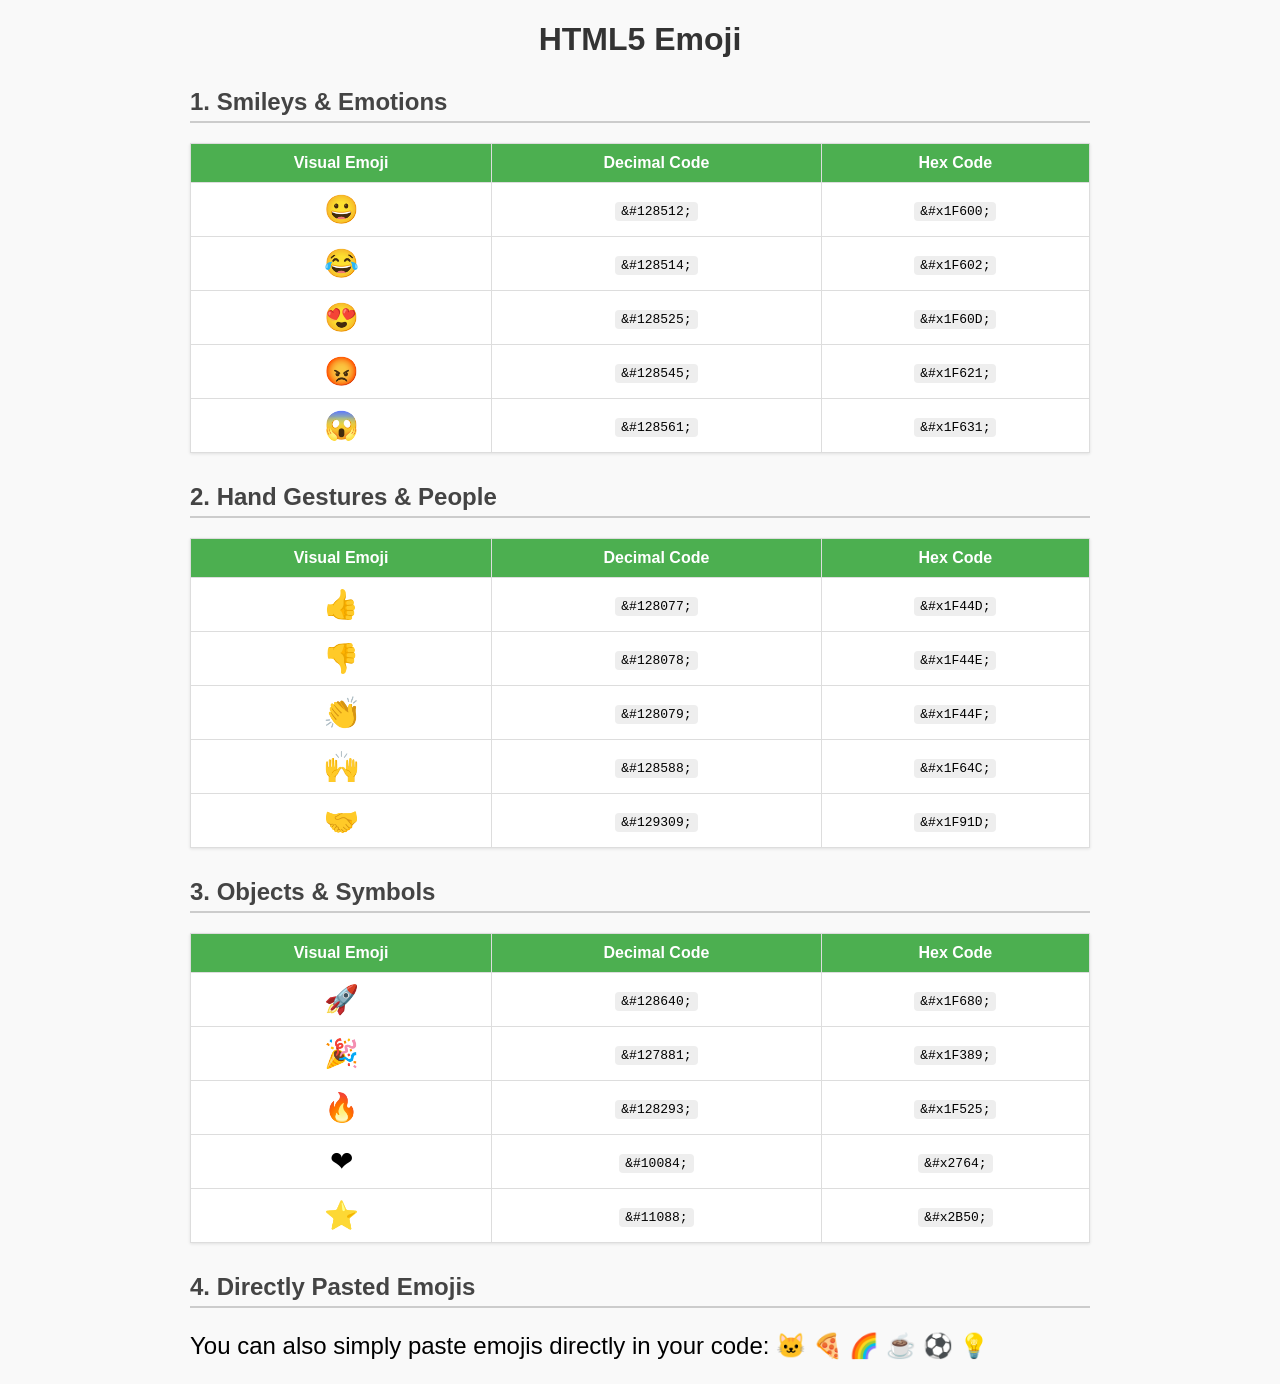
<file: Index.html>
<!DOCTYPE html>
<html lang="en">
<head>
    <meta charset="UTF-8">
    <meta name="viewport" content="width=device-width, initial-scale=1.0">
    <title>Complete HTML5 Emoji Reference</title>
    <link rel="stylesheet" href="./Index.css">
</head>
<body>
    <h1>HTML5 Emoji</h1>

  <h2>1. Smileys & Emotions</h2>
  <table>
    <thead>
      <tr>
        <th>Visual Emoji</th>
        <th>Decimal Code</th>
        <th>Hex Code</th>
      </tr>
    </thead>
    <tbody>
      <tr>
        <td class="emoji-display">&#128512;</td>
        <td><code>&amp;#128512;</code></td>
        <td><code>&amp;#x1F600;</code></td>
      </tr>
      <tr>
        <td class="emoji-display">&#128514;</td>
        <td><code>&amp;#128514;</code></td>
        <td><code>&amp;#x1F602;</code></td>
      </tr>
      <tr>
        <td class="emoji-display">&#128525;</td>
        <td><code>&amp;#128525;</code></td>
        <td><code>&amp;#x1F60D;</code></td>
      </tr>
      <tr>
        <td class="emoji-display">&#128545;</td>
        <td><code>&amp;#128545;</code></td>
        <td><code>&amp;#x1F621;</code></td>
      </tr>
      <tr>
        <td class="emoji-display">&#128561;</td>
        <td><code>&amp;#128561;</code></td>
        <td><code>&amp;#x1F631;</code></td>
      </tr>
    </tbody>
  </table>

  <h2>2. Hand Gestures & People</h2>
  <table>
    <thead>
      <tr>
        <th>Visual Emoji</th>
        <th>Decimal Code</th>
        <th>Hex Code</th>
      </tr>
    </thead>
    <tbody>
      <tr>
        <td class="emoji-display">&#128077;</td>
        <td><code>&amp;#128077;</code></td>
        <td><code>&amp;#x1F44D;</code></td>
      </tr>
      <tr>
        <td class="emoji-display">&#128078;</td>
        <td><code>&amp;#128078;</code></td>
        <td><code>&amp;#x1F44E;</code></td>
      </tr>
      <tr>
        <td class="emoji-display">&#128079;</td>
        <td><code>&amp;#128079;</code></td>
        <td><code>&amp;#x1F44F;</code></td>
      </tr>
      <tr>
        <td class="emoji-display">&#128588;</td>
        <td><code>&amp;#128588;</code></td>
        <td><code>&amp;#x1F64C;</code></td>
      </tr>
      <tr>
        <td class="emoji-display">&#129309;</td>
        <td><code>&amp;#129309;</code></td>
        <td><code>&amp;#x1F91D;</code></td>
      </tr>
    </tbody>
  </table>

  <h2>3. Objects & Symbols</h2>
  <table>
    <thead>
      <tr>
        <th>Visual Emoji</th>
        <th>Decimal Code</th>
        <th>Hex Code</th>
      </tr>
    </thead>
    <tbody>
      <tr>
        <td class="emoji-display">&#128640;</td>
        <td><code>&amp;#128640;</code></td>
        <td><code>&amp;#x1F680;</code></td>
      </tr>
      <tr>
        <td class="emoji-display">&#127881;</td>
        <td><code>&amp;#127881;</code></td>
        <td><code>&amp;#x1F389;</code></td>
      </tr>
      <tr>
        <td class="emoji-display">&#128293;</td>
        <td><code>&amp;#128293;</code></td>
        <td><code>&amp;#x1F525;</code></td>
      </tr>
      <tr>
        <td class="emoji-display">&#10084;</td>
        <td><code>&amp;#10084;</code></td>
        <td><code>&amp;#x2764;</code></td>
      </tr>
      <tr>
        <td class="emoji-display">&#11088;</td>
        <td><code>&amp;#11088;</code></td>
        <td><code>&amp;#x2B50;</code></td>
      </tr>
    </tbody>
  </table>

  <h2>4. Directly Pasted Emojis</h2>
  <p style="font-size: 24px;">
    You can also simply paste emojis directly in your code: 🐱 🍕 🌈 ☕ ⚽ 💡
  </p>
</body>
</html>
</file>
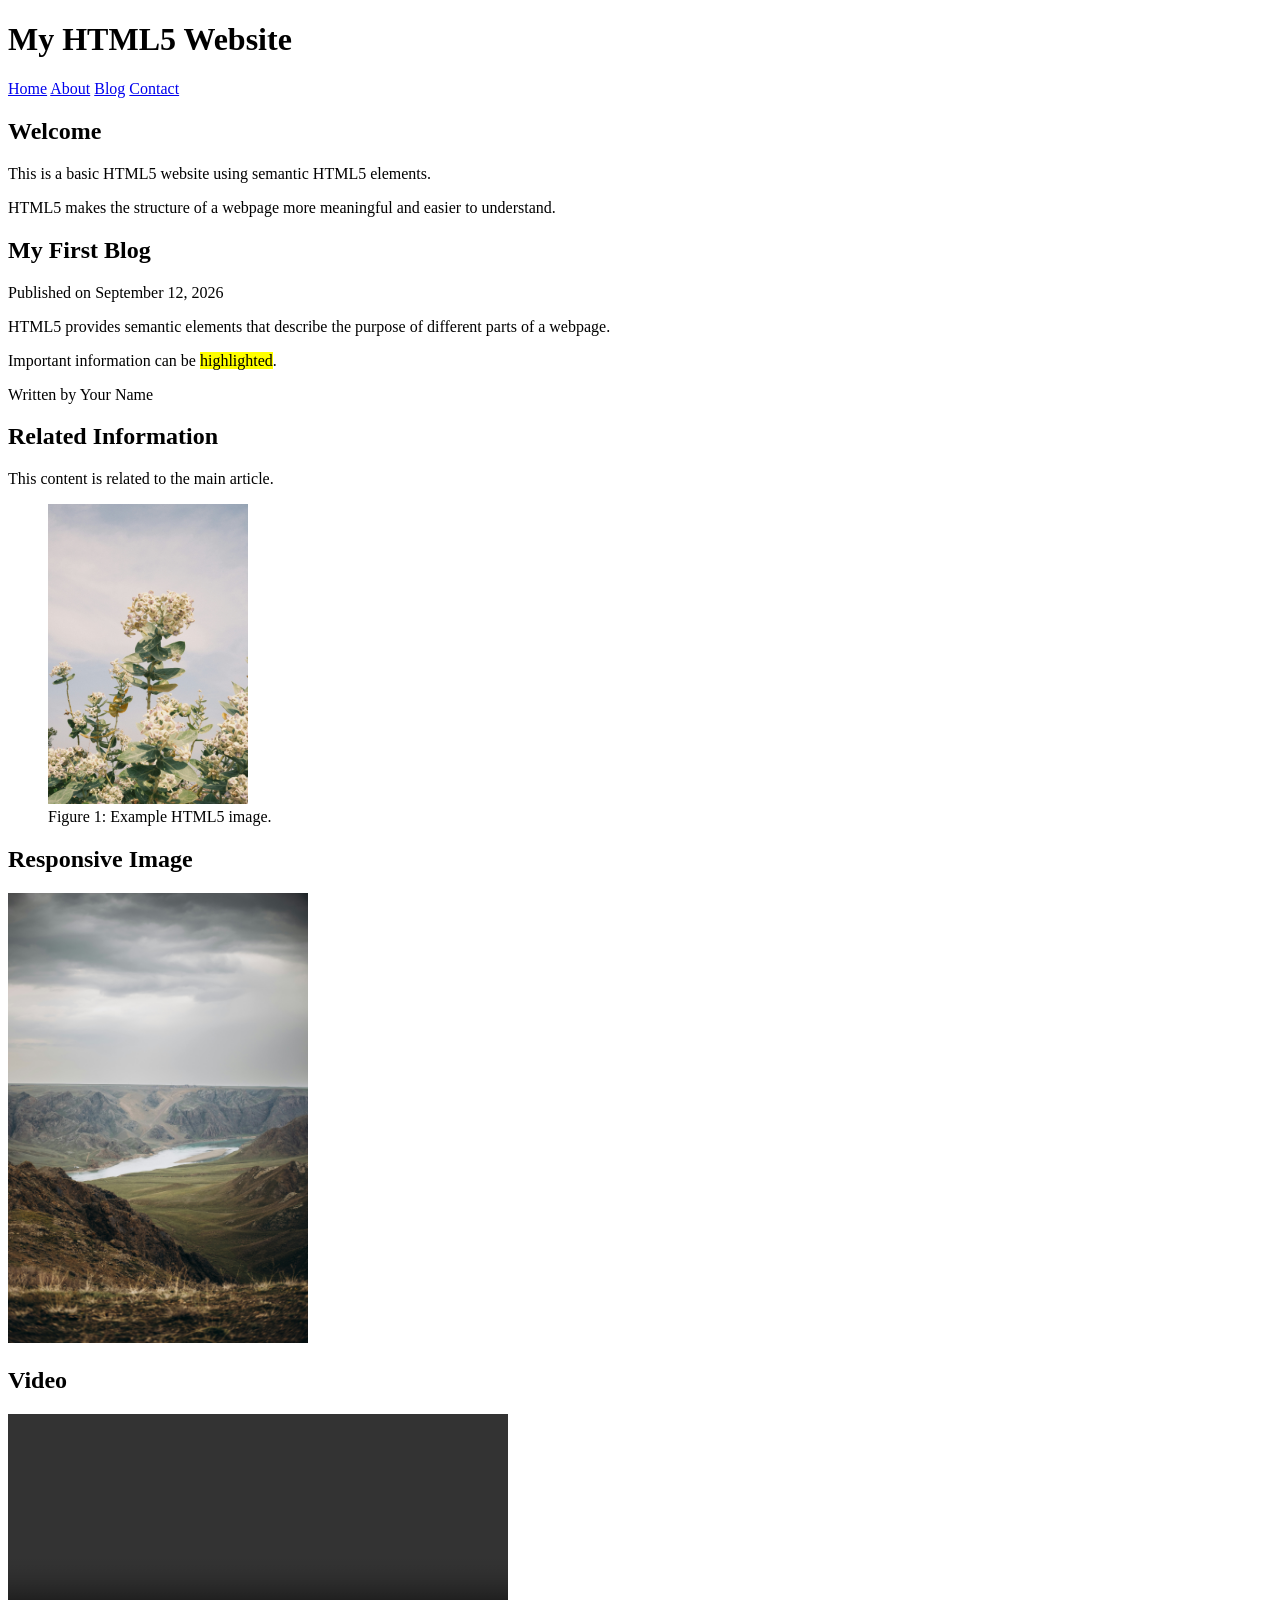
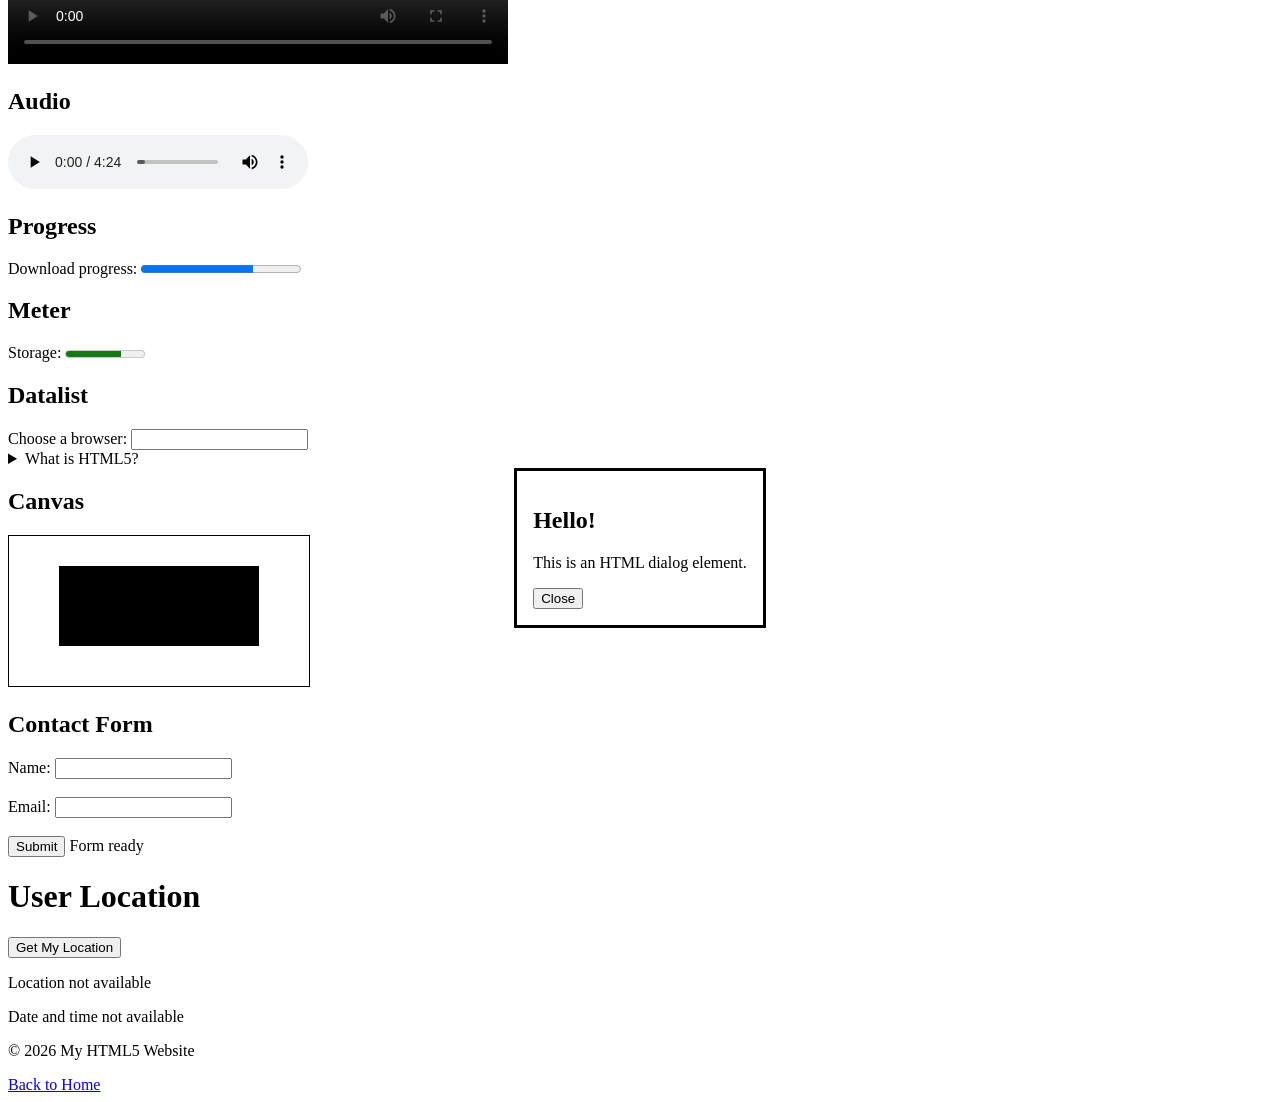
<file: HTML5 Tags and Geolocation/Assignment.html>
<!doctype html>
<html lang="en">
  <head>
    <meta charset="UTF-8" />

    <!-- Responsive design -->
    <meta name="viewport" content="width=device-width, initial-scale=1.0" />

    <meta name="description" content="HTML5 Basic Web Page" />
    <meta name="author" content="Your Name" />

    <title>HTML5 Basic Website</title>
  </head>

  <body>
    <!-- HEADER -->
    <header>
      <h1>My HTML5 Website</h1>

      <!-- NAVIGATION -->
      <nav>
        <a href="#home">Home</a>
        <a href="#about">About</a>
        <a href="#blog">Blog</a>
        <a href="#contact">Contact</a>
      </nav>
    </header>

    <!--  MAIN CONTENT  -->
    <main id="home">
      <!--  SECTION  -->
      <section>
        <h2>Welcome</h2>

        <p>This is a basic HTML5 website using semantic HTML5 elements.</p>

        <p>
          HTML5 makes the structure of a webpage more meaningful and easier to
          understand.
        </p>
      </section>

      <!--  ARTICLE  -->
      <section id="blog">
        <article>
          <header>
            <h2>My First Blog</h2>

            <p>
              Published on
              <time datetime="2026-09-12"> September 12, 2026 </time>
            </p>
          </header>

          <p>
            HTML5 provides semantic elements that describe the purpose of
            different parts of a webpage.
          </p>

          <p>
            Important information can be
            <mark>highlighted</mark>.
          </p>

          <footer>
            <p>Written by Your Name</p>
          </footer>
        </article>
      </section>

      <!--  ASIDE  -->
      <aside>
        <h2>Related Information</h2>

        <p>This content is related to the main article.</p>
      </aside>

      <!--  FIGURE  -->
      <section>
        <figure>
          <img src="image.jpg" alt="Example image" width="200" />

          <figcaption>Figure 1: Example HTML5 image.</figcaption>
        </figure>
      </section>

      <!--  PICTURE  -->
      <section>
        <h2>Responsive Image</h2>

        <picture>
          <source media="(max-width: 600px)" srcset="small.jpg" />

          <source media="(min-width: 601px)" srcset="large.jpg" />

          <img src="large.jpg" alt="Responsive example" width="300" />
        </picture>
      </section>

      <!--  VIDEO -->
      <section>
        <h2>Video</h2>

        <video controls width="500">
          <source src="video.mp4" type="video/mp4" />

          Your browser does not support video.
        </video>
      </section>

      <!--  AUDIO  -->
      <section>
        <h2>Audio</h2>

        <audio controls>
          <source src="audio.mp3" type="audio/mpeg" />

          Your browser does not support audio.
        </audio>
      </section>

      <!--  PROGRESS  -->
      <section>
        <h2>Progress</h2>

        <label for="progress"> Download progress: </label>

        <progress id="progress" value="70" max="100">70%</progress>
      </section>

      <!--  METER  -->
      <section>
        <h2>Meter</h2>

        <label for="storage"> Storage: </label>

        <meter id="storage" value="7" min="0" max="10">70%</meter>
      </section>

      <!--  DATALIST -->
      <section>
        <h2>Datalist</h2>

        <label for="browser"> Choose a browser: </label>

        <input list="browsers" id="browser" name="browser" />

        <datalist id="browsers">
          <option value="Chrome"></option>
          <option value="Firefox"></option>
          <option value="Edge"></option>
          <option value="Safari"></option>
          <option value="Opera"></option>
        </datalist>
      </section>

      <!--  DETAILS & SUMMARY  -->
      <section>
        <details>
          <summary>What is HTML5?</summary>

          <p>
            HTML5 is the modern version of HTML used to structure web pages and
            applications.
          </p>
        </details>
      </section>

      <!--  DIALOG  -->
      <section>
        <dialog open>
          <h2>Hello!</h2>

          <p>This is an HTML dialog element.</p>

          <button>Close</button>
        </dialog>
      </section>

      <!--  CANVAS  -->
      <section>
        <h2>Canvas</h2>

        <canvas
          id="myCanvas"
          width="300"
          height="150"
          style="border: 1px solid black"
        >
        </canvas>
      </section>

      <!--  FORM  -->
      <section id="contact">
        <h2>Contact Form</h2>

        <form>
          <label for="name"> Name: </label>

          <input type="text" id="name" name="name" />

          <br /><br />

          <label for="email"> Email: </label>

          <input type="email" id="email" name="email" />

          <br /><br />

          <button type="submit">Submit</button>

          <output> Form ready </output>
        </form>
      </section>
    </main>

    <!--USER LOCATION-->
     <h1>User Location</h1>

    <button onclick="getLocation()">
        Get My Location
    </button>

    <p id="location">Location not available</p>
    <p id="datetime">Date and time not available</p>

    

    <!--  FOOTER  -->
    <footer>
      <p>&copy; 2026 My HTML5 Website</p>

      <nav>
        <a href="#home">Back to Home</a>
      </nav>
    </footer>

    <!--  JAVASCRIPT -->
    <script>
      const canvas = document.getElementById("myCanvas");
      const ctx = canvas.getContext("2d");

      ctx.fillRect(50, 30, 200, 80);
    </script>
    <script>
        function getLocation() {

            // Get current date and time
            const now = new Date();

            document.getElementById("datetime").innerHTML =
                "Date & Time: " + now.toLocaleString();

            // Check Geolocation support
            if (navigator.geolocation) {

                navigator.geolocation.getCurrentPosition(
                    showPosition,
                    showError
                );

            } else {
                document.getElementById("location").innerHTML =
                    "Geolocation is not supported by this browser.";
            }
        }


        // Display location
        function showPosition(position) {

            const latitude = position.coords.latitude;
            const longitude = position.coords.longitude;

            document.getElementById("location").innerHTML =
                "Latitude: " + latitude +
                "<br>Longitude: " + longitude;
        }


        // Handle errors
        function showError(error) {

            if (error.code === 1) {
                document.getElementById("location").innerHTML =
                    "User denied the location request.";
            }
            else if (error.code === 2) {
                document.getElementById("location").innerHTML =
                    "Location information is unavailable.";
            }
            else if (error.code === 3) {
                document.getElementById("location").innerHTML =
                    "Location request timed out.";
            }
        }
    </script>
  </body>
</html>
</file>
<file: Index.css>
body {
      font-family: Arial, sans-serif;
      max-width: 900px;
      margin: 20px auto;
      padding: 0 20px;
      background-color: #f9f9f9;
    }
    h1 {
      text-align: center;
      color: #333;
    }
    h2 {
      border-bottom: 2px solid #ccc;
      padding-bottom: 5px;
      margin-top: 30px;
      color: #444;
    }
    table {
      width: 100%;
      border-collapse: collapse;
      background: white;
      box-shadow: 0 1px 3px rgba(0,0,0,0.1);
      margin-bottom: 20px;
    }
    th, td {
      border: 1px solid #ddd;
      padding: 10px;
      text-align: center;
    }
    th {
      background-color: #4CAF50;
      color: white;
    }
    .emoji-display {
      font-size: 28px;
    }
    code {
      background-color: #eee;
      padding: 2px 6px;
      border-radius: 4px;
      font-family: monospace;
    }
</file>
